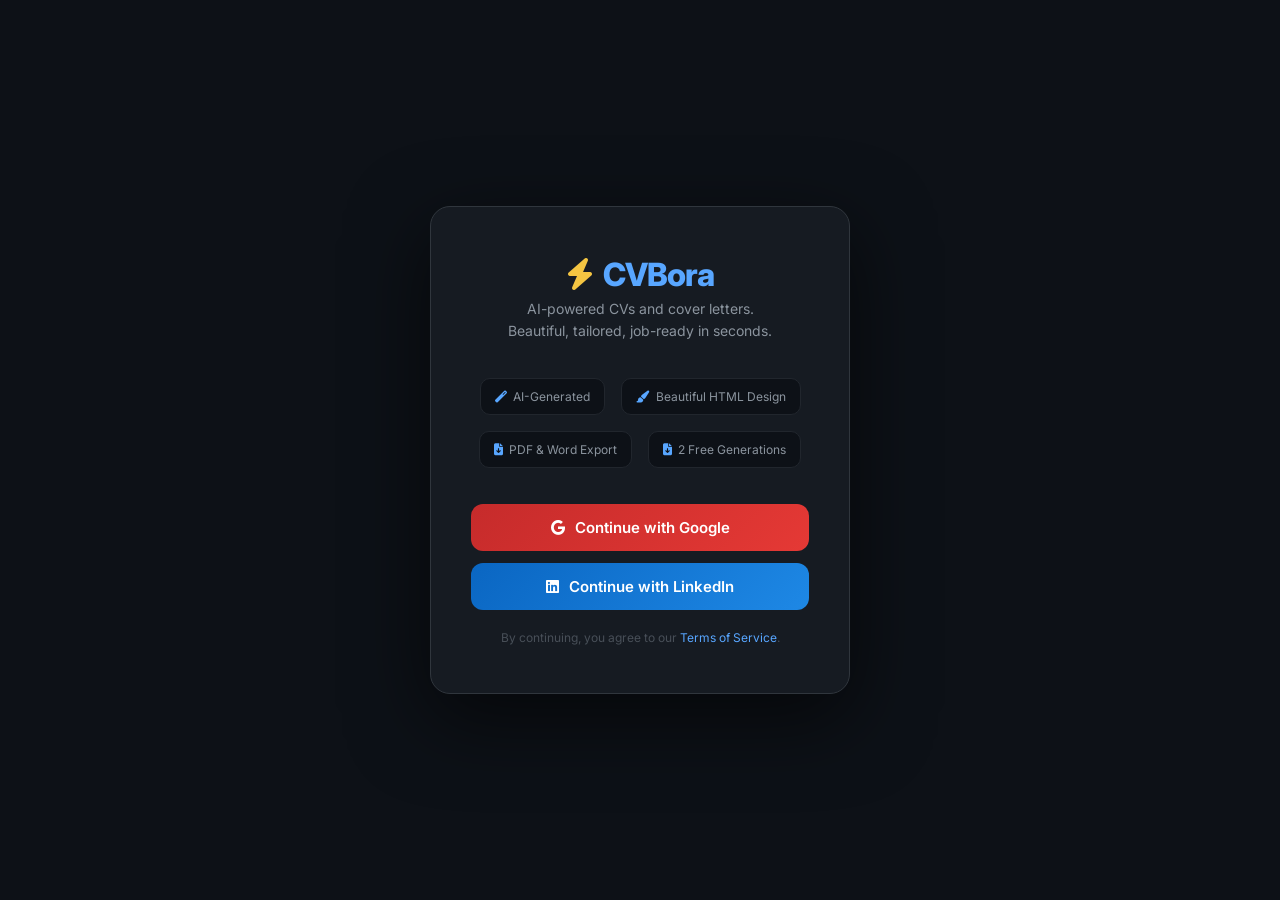
<file: index.html>
<!DOCTYPE html>
<html lang="en">

<head>
    <meta charset="UTF-8">
    <meta name="viewport" content="width=device-width, initial-scale=1.0">
    <title>CVBora – AI-Powered CV Generator</title>
    <meta name="description" content="Generate beautiful, tailored CVs and cover letters in seconds with AI.">
    <link rel="preconnect" href="https://fonts.googleapis.com">
    <link href="https://fonts.googleapis.com/css2?family=Inter:wght@400;500;600;700;800&display=swap" rel="stylesheet">
    <link rel="stylesheet" href="https://cdnjs.cloudflare.com/ajax/libs/font-awesome/6.5.0/css/all.min.css">
    <style>
        * {
            box-sizing: border-box;
            margin: 0;
            padding: 0
        }

        body {
            font-family: 'Inter', sans-serif;
            background: #0d1117;
            min-height: 100vh;
            display: flex;
            align-items: center;
            justify-content: center;
            padding: 20px
        }

        .card {
            background: #161b22;
            border: 1px solid #30363d;
            border-radius: 20px;
            padding: 48px 40px;
            max-width: 420px;
            width: 100%;
            text-align: center;
            box-shadow: 0 24px 80px rgba(0, 0, 0, 0.6)
        }

        .logo {
            font-size: 2rem;
            font-weight: 800;
            color: #58a6ff;
            letter-spacing: -1px;
            margin-bottom: 4px;
            display: flex;
            align-items: center;
            justify-content: center;
            gap: 10px
        }

        .logo i {
            color: #f4c542
        }

        .tagline {
            color: #8b949e;
            font-size: 14px;
            margin-bottom: 36px;
            line-height: 1.6
        }

        .features {
            display: flex;
            gap: 16px;
            margin-bottom: 36px;
            justify-content: center;
            flex-wrap: wrap
        }

        .feat {
            background: #0d1117;
            border: 1px solid #21262d;
            border-radius: 10px;
            padding: 10px 14px;
            font-size: 12px;
            color: #8b949e;
            display: flex;
            align-items: center;
            gap: 6px
        }

        .feat i {
            color: #58a6ff
        }

        .btn-auth {
            display: flex;
            align-items: center;
            justify-content: center;
            gap: 10px;
            width: 100%;
            padding: 14px;
            border-radius: 12px;
            font-size: 15px;
            font-weight: 600;
            font-family: 'Inter', sans-serif;
            cursor: pointer;
            border: none;
            text-decoration: none;
            transition: all 0.2s;
            margin-bottom: 12px
        }

        .btn-google {
            background: linear-gradient(135deg, #c62b2b, #e53935);
            color: #fff
        }

        .btn-google:hover {
            background: linear-gradient(135deg, #e53935, #ef5350);
            transform: translateY(-1px);
            box-shadow: 0 6px 20px rgba(229, 57, 53, 0.4)
        }

        .btn-linkedin {
            background: linear-gradient(135deg, #0a66c2, #1e88e5);
            color: #fff
        }

        .btn-linkedin:hover {
            background: linear-gradient(135deg, #1e88e5, #42a5f5);
            transform: translateY(-1px);
            box-shadow: 0 6px 20px rgba(30, 136, 229, 0.4)
        }

        .terms {
            margin-top: 20px;
            font-size: 12px;
            color: #484f58
        }

        .terms a {
            color: #58a6ff;
            text-decoration: none
        }

        .terms a:hover {
            text-decoration: underline
        }
    </style>
</head>

<body>
    <div class="card">
        <div class="logo"><i class="fas fa-bolt"></i> CVBora</div>
        <p class="tagline">AI-powered CVs and cover letters.<br>Beautiful, tailored, job-ready in seconds.</p>

        <div class="features">
            <div class="feat"><i class="fas fa-magic"></i> AI-Generated</div>
            <div class="feat"><i class="fas fa-paint-brush"></i> Beautiful HTML Design</div>
            <div class="feat"><i class="fas fa-file-download"></i> PDF &amp; Word Export</div>
            <div class="feat"><i class="fas fa-file-download"></i> 2 Free Generations</div>
        </div>

        <a href="https://ismizo-cvbora.hf.space/auth/google" class="btn-auth btn-google">
            <i class="fab fa-google"></i> Continue with Google
        </a>
        <a href="https://ismizo-cvbora.hf.space/auth/linkedin" class="btn-auth btn-linkedin">
            <i class="fab fa-linkedin"></i> Continue with LinkedIn
        </a>

        <p class="terms">By continuing, you agree to our <a href="./terms.html">Terms of Service</a>.</p>
    </div>

    <script>
        // Check for Token in URL (Handle Redirect)
        const params = new URLSearchParams(window.location.search);
        const token = params.get('token');

        if (token) {
            localStorage.setItem('cv_token', token);
            window.location.href = 'dashboard.html';
        }

        // If already logged in, go to dashboard
        if (localStorage.getItem('cv_token')) {
            window.location.href = 'dashboard.html';
        }
    </script>
</body>

</html>
</file>
<file: styles.css>
/* ─────────────────────────────────────────────
   CVBora — Premium Dark UI (Mobile-First)
   ───────────────────────────────────────────── */

*, *::before, *::after { box-sizing: border-box; margin: 0; padding: 0; }

body {
    font-family: 'Inter', sans-serif;
    background: #0d1117;
    color: #c9d1d9;
    height: 100dvh;
    display: flex;
    flex-direction: column;
    overflow: hidden;
}

/* ── Scrollbar ── */
::-webkit-scrollbar { width: 6px; height: 6px; }
::-webkit-scrollbar-track { background: #161b22; }
::-webkit-scrollbar-thumb { background: #30363d; border-radius: 4px; }
::-webkit-scrollbar-thumb:hover { background: #484f58; }

/* ── Utility ── */
.hidden { display: none !important; }
.full-width { width: 100%; }
.ml-auto { margin-left: auto; }
.center-text { text-align: center; }

/* ─── NAVBAR ─────────────────────────────────── */
.navbar {
    background: #161b22;
    border-bottom: 1px solid #21262d;
    padding: 0 14px;
    height: 52px;
    display: flex;
    align-items: center;
    gap: 8px;
    flex-shrink: 0;
    z-index: 100;
}

.navbar-brand {
    font-weight: 700;
    font-size: 1rem;
    color: #58a6ff;
    display: flex;
    align-items: center;
    gap: 7px;
    letter-spacing: -0.3px;
    flex-shrink: 0;
}
.navbar-brand i { color: #f4c542; }

.badge-pro {
    font-size: 10px;
    font-weight: 600;
    background: linear-gradient(135deg, #388bfd, #58a6ff);
    color: #fff;
    padding: 2px 7px;
    border-radius: 20px;
    letter-spacing: 0.5px;
}

.navbar-right {
    margin-left: auto;
    display: flex;
    align-items: center;
    gap: 7px;
}

.credits-pill {
    font-size: 11px;
    font-weight: 500;
    font-family: 'Monaco', 'Courier New', monospace;
    background: #0d2235;
    color: #58a6ff;
    border: 1px solid #1f4e79;
    padding: 3px 10px;
    border-radius: 20px;
    white-space: nowrap;
}

.storage-pill {
    font-size: 11px;
    font-weight: 500;
    background: #1a2535;
    color: #8b949e;
    border: 1px solid #21262d;
    padding: 3px 10px;
    border-radius: 20px;
    white-space: nowrap;
    cursor: default;
}

/* Hide storage pill on very small screens */
@media (max-width: 480px) {
    .storage-pill { display: none; }
    .credits-pill { font-size: 10px; padding: 3px 8px; }
}

.btn-icon {
    background: #21262d;
    border: 1px solid #30363d;
    color: #8b949e;
    width: 34px;
    height: 34px;
    border-radius: 8px;
    cursor: pointer;
    display: flex;
    align-items: center;
    justify-content: center;
    font-size: 14px;
    transition: all 0.15s;
    flex-shrink: 0;
}
.btn-icon:hover { background: #30363d; color: #c9d1d9; }
.btn-icon.danger:hover { background: #3d1a1a; color: #f85149; border-color: #f85149; }

/* ─── TOAST ──────────────────────────────────── */
#toastContainer {
    position: fixed;
    top: 62px;
    right: 14px;
    z-index: 9999;
    display: flex;
    flex-direction: column;
    gap: 8px;
    max-width: calc(100vw - 28px);
}

.toast {
    background: #161b22;
    border: 1px solid #30363d;
    color: #c9d1d9;
    padding: 10px 16px;
    border-radius: 10px;
    font-size: 13px;
    box-shadow: 0 8px 24px rgba(0,0,0,0.4);
    animation: slideIn 0.3s ease;
    display: flex;
    align-items: center;
    gap: 10px;
    min-width: 220px;
    max-width: 360px;
}
.toast.success { border-left: 3px solid #3fb950; }
.toast.error   { border-left: 3px solid #f85149; }
.toast.info    { border-left: 3px solid #58a6ff; }

@keyframes slideIn { from { opacity:0; transform: translateX(40px); } to { opacity:1; transform: translateX(0); } }
@keyframes fadeOut { to { opacity:0; transform: translateX(40px); } }

/* ─── MOBILE PANEL TABS (top nav for mobile) ─── */
.panel-tabs {
    display: none; /* shown only on mobile */
    background: #161b22;
    border-bottom: 1px solid #21262d;
    flex-shrink: 0;
}

.panel-tab-btn {
    flex: 1;
    padding: 10px 4px;
    background: none;
    border: none;
    border-bottom: 2px solid transparent;
    color: #8b949e;
    font-size: 12px;
    font-weight: 500;
    font-family: 'Inter', sans-serif;
    cursor: pointer;
    display: flex;
    align-items: center;
    justify-content: center;
    gap: 5px;
    transition: all 0.15s;
}
.panel-tab-btn.active { border-bottom-color: #388bfd; color: #58a6ff; }

/* ─── MAIN GRID ──────────────────────────────── */
.main-grid {
    flex: 1;
    display: grid;
    grid-template-columns: 420px 1fr;
    overflow: hidden;
    min-height: 0;
}

/* ─── LEFT PANEL ─────────────────────────────── */
.panel-left {
    padding: 16px;
    overflow-y: auto;
    border-right: 1px solid #21262d;
    background: #0d1117;
    display: flex;
    flex-direction: column;
    gap: 16px;
}

.step-block {
    background: #161b22;
    border: 1px solid #21262d;
    border-radius: 12px;
    padding: 14px;
}

.step-title {
    font-size: 13px;
    font-weight: 600;
    margin-bottom: 10px;
    display: flex;
    align-items: center;
    gap: 8px;
    color: #58a6ff;
    letter-spacing: 0.2px;
}
.step-title.green { color: #3fb950; }
.step-title.purple { color: #bc8cff; }

.step-badge {
    width: 20px; height: 20px;
    border-radius: 50%;
    background: #1f4e79;
    color: #58a6ff;
    font-size: 10px;
    font-weight: 700;
    display: flex; align-items: center; justify-content: center;
    flex-shrink: 0;
}
.step-badge.green  { background: #0d3320; color: #3fb950; }
.step-badge.purple { background: #2a1f4e; color: #bc8cff; }

/* ─── TABS ───────────────────────────────────── */
.tab-bar {
    display: flex;
    gap: 6px;
    margin-bottom: 10px;
}

.tab-btn {
    flex: 1;
    padding: 7px 4px;
    font-size: 11px;
    font-weight: 500;
    font-family: 'Inter', sans-serif;
    background: #0d1117;
    border: 1px solid #30363d;
    color: #8b949e;
    border-radius: 8px;
    cursor: pointer;
    transition: all 0.15s;
    display: flex;
    align-items: center;
    justify-content: center;
    gap: 5px;
    white-space: nowrap;
}
.tab-btn:hover { background: #21262d; color: #c9d1d9; }
.tab-btn.active { background: #1f4e79; border-color: #388bfd; color: #58a6ff; }

.tab-content { display: flex; flex-direction: column; gap: 8px; }

/* ─── INPUT FIELDS ───────────────────────────── */
.input-field {
    width: 100%;
    background: #0d1117;
    border: 1px solid #30363d;
    border-radius: 8px;
    padding: 9px 11px;
    color: #c9d1d9;
    font-size: 13px;
    font-family: 'Inter', sans-serif;
    transition: border-color 0.15s;
    resize: vertical;
}
.input-field:focus { outline: none; border-color: #388bfd; }
.input-field::placeholder { color: #484f58; }

/* ─── DROP ZONE ──────────────────────────────── */
.drop-zone {
    border: 2px dashed #30363d;
    border-radius: 10px;
    padding: 20px;
    text-align: center;
    cursor: pointer;
    transition: all 0.2s;
    background: #0d1117;
}
.drop-zone:hover { border-color: #388bfd; background: #0d1f35; }
.drop-zone.has-file { border-color: #3fb950; background: #0d2018; border-style: solid; }

.hidden-input { display: none; }
.drop-zone-inner { pointer-events: none; }
.upload-icon { font-size: 28px; color: #484f58; margin-bottom: 8px; display: block; }
.drop-hint { font-size: 13px; color: #8b949e; }
.drop-sub { font-size: 11px; color: #484f58; margin-top: 4px; }

/* Thumbnail in drop zone */
.resume-thumb {
    display: flex;
    align-items: center;
    gap: 10px;
    background: #0d2018;
    border-radius: 8px;
    padding: 10px 12px;
}
.resume-thumb img {
    width: 44px;
    height: 56px;
    object-fit: cover;
    border-radius: 4px;
    border: 1px solid #3fb950;
}
.resume-thumb .file-icon {
    width: 44px;
    height: 56px;
    background: #1a3a2a;
    border-radius: 4px;
    display: flex;
    align-items: center;
    justify-content: center;
    font-size: 22px;
    color: #3fb950;
}
.thumb-info .file-name { font-size: 12px; font-weight: 500; color: #c9d1d9; word-break: break-all; }
.thumb-info .file-meta { font-size: 11px; color: #8b949e; margin-top: 3px; }
.thumb-clear { margin-left: auto; background: none; border: none; color: #f85149; cursor: pointer; font-size: 16px; }

/* ─── JOB DESC IMAGE THUMBNAILS ──────────────── */
.file-upload-row {
    display: flex;
    align-items: center;
    gap: 8px;
}

.file-label {
    display: inline-flex;
    align-items: center;
    gap: 6px;
    font-size: 12px;
    color: #8b949e;
    cursor: pointer;
    padding: 6px 12px;
    border: 1px solid #30363d;
    border-radius: 8px;
    background: #161b22;
    transition: all 0.15s;
}
.file-label:hover { background: #21262d; color: #c9d1d9; }

.thumbnail-row {
    display: flex;
    flex-wrap: wrap;
    gap: 8px;
    margin-top: 4px;
}

.thumb-card {
    position: relative;
    width: 60px;
    height: 60px;
}
.thumb-card img {
    width: 60px;
    height: 60px;
    object-fit: cover;
    border-radius: 6px;
    border: 1px solid #30363d;
}
.thumb-card .remove-thumb {
    position: absolute;
    top: -5px; right: -5px;
    width: 18px; height: 18px;
    background: #f85149;
    color:#fff;
    border-radius: 50%;
    border: none;
    font-size: 10px;
    cursor: pointer;
    display: flex;
    align-items: center;
    justify-content: center;
    line-height: 1;
}

/* ─── CHAT BUILDER ───────────────────────────── */
.chat-window {
    background: #0d1117;
    border: 1px solid #21262d;
    border-radius: 10px;
    padding: 10px;
    height: 220px;
    overflow-y: auto;
    display: flex;
    flex-direction: column;
    gap: 10px;
}

.chat-msg {
    max-width: 85%;
    padding: 8px 12px;
    border-radius: 12px;
    font-size: 13px;
    line-height: 1.5;
}
.chat-msg.ai {
    background: #1f3d6b;
    color: #c9d1d9;
    align-self: flex-start;
    border-bottom-left-radius: 4px;
}
.chat-msg.user {
    background: #1a3a2a;
    color: #c9d1d9;
    align-self: flex-end;
    border-bottom-right-radius: 4px;
}

.chat-input-row {
    display: flex;
    gap: 8px;
}
.chat-field { flex: 1; }
.btn-send {
    background: #388bfd;
    border: none;
    color: #fff;
    width: 40px;
    height: 40px;
    border-radius: 8px;
    cursor: pointer;
    font-size: 14px;
    flex-shrink: 0;
    transition: background 0.15s;
}
.btn-send:hover { background: #58a6ff; }

.chat-hint {
    font-size: 11px;
    color: #484f58;
    text-align: center;
}

.btn-secondary {
    background: #21262d;
    border: 1px solid #30363d;
    color: #8b949e;
    padding: 8px 16px;
    border-radius: 8px;
    cursor: pointer;
    font-size: 13px;
    font-family: 'Inter', sans-serif;
    transition: all 0.15s;
    display: inline-flex;
    align-items: center;
    justify-content: center;
    gap: 6px;
}
.btn-secondary:hover { background: #30363d; color: #c9d1d9; }

/* ─── GENERATE BUTTON ────────────────────────── */
.btn-generate {
    width: 100%;
    padding: 13px;
    background: linear-gradient(135deg, #1f4e79, #388bfd);
    border: none;
    color: #fff;
    font-size: 14px;
    font-weight: 600;
    font-family: 'Inter', sans-serif;
    border-radius: 10px;
    cursor: pointer;
    display: flex;
    align-items: center;
    justify-content: center;
    gap: 10px;
    transition: all 0.2s;
    letter-spacing: 0.2px;
    box-shadow: 0 4px 20px rgba(56, 139, 253, 0.3);
}
.btn-generate:hover { background: linear-gradient(135deg, #388bfd, #58a6ff); transform: translateY(-1px); box-shadow: 0 6px 24px rgba(56, 139, 253, 0.45); }
.btn-generate:active { transform: translateY(0); }
.btn-generate:disabled { opacity: 0.6; cursor: not-allowed; transform: none; }

/* ─── RIGHT PANEL ────────────────────────────── */
.panel-right {
    display: flex;
    flex-direction: column;
    overflow: hidden;
    background: #0d1117;
}

/* Placeholder */
.placeholder-screen {
    flex: 1;
    display: flex;
    align-items: center;
    justify-content: center;
}
.placeholder-inner {
    text-align: center;
    opacity: 0.3;
    padding: 20px;
}
.placeholder-icon { font-size: 56px; color: #8b949e; display: block; margin-bottom: 16px; }
.placeholder-inner h3 { font-size: 15px; font-weight: 500; color: #8b949e; margin-bottom: 8px; }
.placeholder-inner p { font-size: 12px; color: #484f58; }

/* Result */
.result-container {
    flex: 1;
    display: flex;
    flex-direction: column;
    overflow: hidden;
    min-height: 0;
}

/* Toolbar */
.toolbar {
    background: #161b22;
    border-bottom: 1px solid #21262d;
    padding: 8px 12px;
    display: flex;
    align-items: center;
    gap: 6px;
    flex-shrink: 0;
    flex-wrap: wrap;
    row-gap: 6px;
}
.toolbar-group { display: flex; gap: 5px; flex-wrap: wrap; }
.toolbar-divider { width: 1px; height: 26px; background: #30363d; flex-shrink: 0; }

.btn-download {
    padding: 5px 11px;
    border: 1px solid;
    border-radius: 7px;
    font-size: 11px;
    font-weight: 500;
    font-family: 'Inter', sans-serif;
    cursor: pointer;
    display: inline-flex;
    align-items: center;
    gap: 5px;
    transition: all 0.15s;
    white-space: nowrap;
}
.btn-download.pdf { background: #2d0f0f; border-color: #7a1e1e; color: #f85149; }
.btn-download.pdf:hover { background: #3d1515; border-color: #f85149; }
.btn-download.word { background: #0d2035; border-color: #1f4e79; color: #58a6ff; }
.btn-download.word:hover { background: #1a3055; border-color: #388bfd; }

.btn-preview {
    padding: 5px 12px;
    border: 1px solid #30363d;
    border-radius: 7px;
    font-size: 11px;
    font-weight: 500;
    font-family: 'Inter', sans-serif;
    background: #21262d;
    color: #8b949e;
    cursor: pointer;
    transition: all 0.15s;
    white-space: nowrap;
}
.btn-preview.active { background: #1f4e79; border-color: #388bfd; color: #58a6ff; }

/* Preview frame */
.preview-wrapper {
    flex: 1;
    overflow: hidden;
    background: #161b22;
    padding: 14px;
    display: flex;
    flex-direction: column;
    min-height: 0;
}

.preview-frame {
    flex: 1;
    width: 100%;
    border: none;
    background: white;
    border-radius: 6px;
    box-shadow: 0 4px 32px rgba(0,0,0,0.5);
    min-height: 0;
}

/* ─── MODALS ─────────────────────────────────── */
.modal-overlay {
    position: fixed;
    inset: 0;
    background: rgba(0,0,0,0.75);
    backdrop-filter: blur(4px);
    z-index: 500;
    display: flex;
    align-items: center;
    justify-content: center;
    padding: 14px;
}

.modal-box {
    background: #161b22;
    border: 1px solid #30363d;
    border-radius: 16px;
    box-shadow: 0 16px 64px rgba(0,0,0,0.6);
    width: 100%;
    max-height: 90dvh;
    overflow-y: auto;
}

/* Files Modal */
.files-modal { max-width: 640px; }

.modal-header {
    padding: 16px 18px 12px;
    border-bottom: 1px solid #21262d;
    display: flex;
    align-items: center;
    gap: 10px;
    flex-wrap: wrap;
    position: sticky;
    top: 0;
    background: #161b22;
    z-index: 1;
}
.modal-header h2 { font-size: 15px; font-weight: 600; color: #c9d1d9; display: flex; align-items: center; gap: 8px; }

.storage-bar-wrap {
    display: flex;
    align-items: center;
    gap: 8px;
    margin-left: auto;
}
.storage-bar-bg {
    width: 110px;
    height: 6px;
    background: #21262d;
    border-radius: 3px;
    overflow: hidden;
}
.storage-bar-fill {
    height: 100%;
    background: linear-gradient(90deg, #3fb950, #f4c542);
    border-radius: 3px;
    transition: width 0.4s;
}
.storage-bar-fill.warn { background: linear-gradient(90deg, #f4c542, #f85149); }
.storage-bar-label { font-size: 10px; color: #8b949e; white-space: nowrap; }

.modal-close {
    background: none;
    border: none;
    color: #8b949e;
    font-size: 16px;
    cursor: pointer;
    padding: 4px 8px;
    border-radius: 6px;
    transition: all 0.15s;
}
.modal-close:hover { background: #21262d; color: #f85149; }

.files-list { padding: 10px 16px 18px; display: flex; flex-direction: column; gap: 8px; }

.file-item {
    display: flex;
    align-items: center;
    gap: 10px;
    background: #0d1117;
    border: 1px solid #21262d;
    border-radius: 10px;
    padding: 10px 12px;
    transition: border-color 0.15s;
    flex-wrap: wrap;
}
.file-item:hover { border-color: #30363d; }

.file-item-icon {
    width: 34px;
    height: 34px;
    border-radius: 8px;
    display: flex;
    align-items: center;
    justify-content: center;
    font-size: 15px;
    flex-shrink: 0;
}
.icon-upload  { background: #0d2035; color: #58a6ff; }
.icon-gen     { background: #0d3320; color: #3fb950; }

.file-item-info { flex: 1; min-width: 0; }
.file-item-name { font-size: 12px; font-weight: 500; color: #c9d1d9; white-space: nowrap; overflow: hidden; text-overflow: ellipsis; }
.file-item-meta { font-size: 11px; color: #8b949e; margin-top: 2px; }

.file-badge {
    font-size: 10px;
    font-weight: 600;
    padding: 2px 7px;
    border-radius: 20px;
    flex-shrink: 0;
}
.badge-upload { background: #0d2035; color: #58a6ff; }
.badge-gen    { background: #0d3320; color: #3fb950; }

/* Action buttons group inside file items */
.file-item-actions {
    display: flex;
    gap: 5px;
    flex-shrink: 0;
}

.btn-file-action {
    background: none;
    border: 1px solid #30363d;
    color: #8b949e;
    width: 32px;
    height: 32px;
    border-radius: 6px;
    font-size: 12px;
    cursor: pointer;
    font-family: 'Inter', sans-serif;
    transition: all 0.15s;
    display: flex;
    align-items: center;
    justify-content: center;
    flex-shrink: 0;
}
.btn-file-action:hover { background: #21262d; color: #c9d1d9; }
.btn-file-action.del:hover { background: #3d1a1a; color: #f85149; border-color: #f85149; }
.btn-file-action.pdf { color: #f85149; border-color: #7a1e1e; background: #2d0f0f; }
.btn-file-action.pdf:hover { background: #3d1515; border-color: #f85149; }
.btn-file-action.word { color: #58a6ff; border-color: #1f4e79; background: #0d2035; }
.btn-file-action.word:hover { background: #1a3055; border-color: #388bfd; }
.btn-file-action:disabled { opacity: 0.5; cursor: not-allowed; }

.loading-state { text-align: center; padding: 40px; color: #484f58; }
.empty-state   { text-align: center; padding: 40px; color: #484f58; font-size: 14px; }

/* Payment Modal */
.payment-modal {
    max-width: 380px;
    text-align: center;
    padding: 28px 22px;
}
.payment-icon {
    width: 60px;
    height: 60px;
    background: linear-gradient(135deg, #b8860b, #f4c542);
    border-radius: 50%;
    display: flex;
    align-items: center;
    justify-content: center;
    margin: 0 auto 14px;
    font-size: 26px;
    color: #0d1117;
}
.payment-modal h2 { font-size: 17px; font-weight: 600; color: #c9d1d9; margin-bottom: 8px; }
.modal-sub { font-size: 13px; color: #8b949e; margin-bottom: 18px; line-height: 1.6; }
.btn-link {
    background: none;
    border: none;
    color: #8b949e;
    font-size: 13px;
    cursor: pointer;
    margin-top: 10px;
    font-family: 'Inter', sans-serif;
    text-decoration: underline;
}
.btn-link:hover { color: #c9d1d9; }

/* ─── MOBILE RESPONSIVE ──────────────────────── */
@media (max-width: 768px) {
    body { overflow: hidden; }

    /* Show the mobile panel switcher */
    .panel-tabs {
        display: flex;
    }

    /* Stack panels vertically, switch via JS class */
    .main-grid {
        grid-template-columns: 1fr;
        grid-template-rows: 1fr;
    }

    .panel-left {
        border-right: none;
        border-bottom: 1px solid #21262d;
    }

    /* On mobile: only one panel visible at a time */
    .panel-left,
    .panel-right {
        grid-column: 1;
        grid-row: 1;
        transition: opacity 0.2s, transform 0.2s;
    }

    /* Hide the inactive panel on mobile */
    .panel-left.mobile-hidden,
    .panel-right.mobile-hidden {
        display: none;
    }

    /* Toolbar wraps nicely on small screens */
    .toolbar {
        gap: 5px;
        padding: 7px 10px;
    }

    .toolbar-divider { display: none; }

    /* Storage bar shorter on mobile */
    .storage-bar-bg { width: 80px; }

    /* Files modal full-screen on mobile */
    .files-modal {
        max-width: 100%;
        border-radius: 12px;
    }

    /* File items wrap actions to next line on very small */
    .file-item { row-gap: 6px; }

    /* Smaller badges on mobile */
    .file-badge { display: none; }

    /* Chat window taller on mobile (no split layout) */
    .chat-window { height: 200px; }

    /* Preview wrapper less padding */
    .preview-wrapper { padding: 8px; }

    /* Toast on the left on mobile for visibility */
    #toastContainer {
        right: 8px;
        left: 8px;
        max-width: none;
    }
    .toast { min-width: unset; max-width: none; }
}

@media (max-width: 480px) {
    .navbar { padding: 0 10px; gap: 6px; }
    .navbar-brand { font-size: 0.95rem; }

    .panel-left { padding: 10px; gap: 10px; }
    .step-block { padding: 11px; }

    .tab-btn { font-size: 10px; gap: 3px; padding: 6px 2px; }
    .tab-btn i { font-size: 11px; }

    .btn-download { font-size: 10px; padding: 5px 8px; gap: 4px; }

    .modal-overlay { padding: 8px; }
    .payment-modal { padding: 22px 16px; }
    .files-list { padding: 8px 10px 14px; }
    .modal-header { padding: 12px 14px 10px; }
}
</file>
